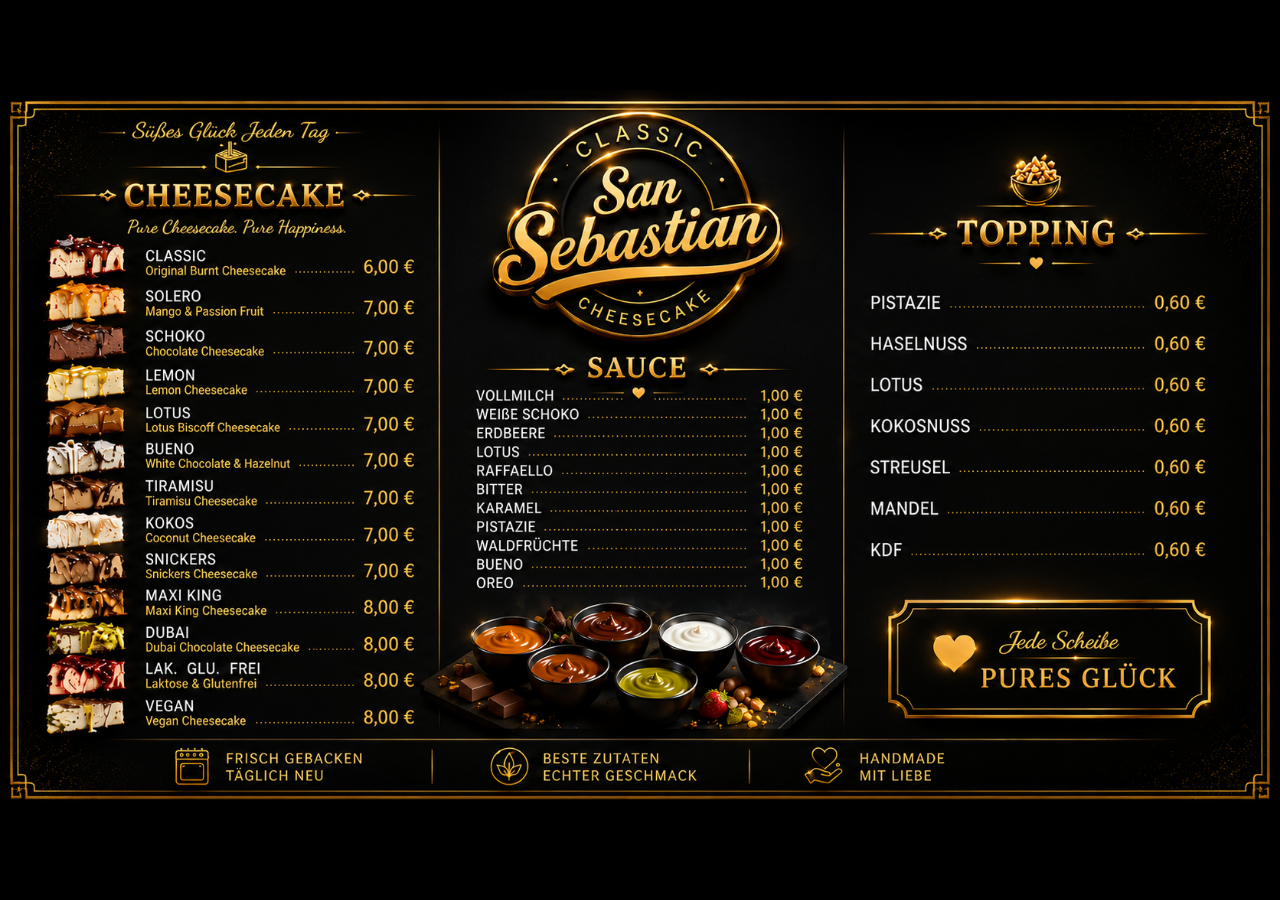
<file: cake/index.html>
<!DOCTYPE html>
<html lang="de">

<head>

<meta charset="UTF-8">

<meta name="viewport"
content="width=device-width, initial-scale=1.0">

<meta name="google"
content="notranslate">

<title>Cakes</title>

<link rel="stylesheet" href="../hot.css">

</head>

<body>

<div class="container">

<img src="../assets/images/cake.png"
class="menu-image">

</div>

<div class="logo-overlay">

<img src="../assets/images/logo.png">

</div>

<script src="../script.js"></script>

</body>
</html>
</file>
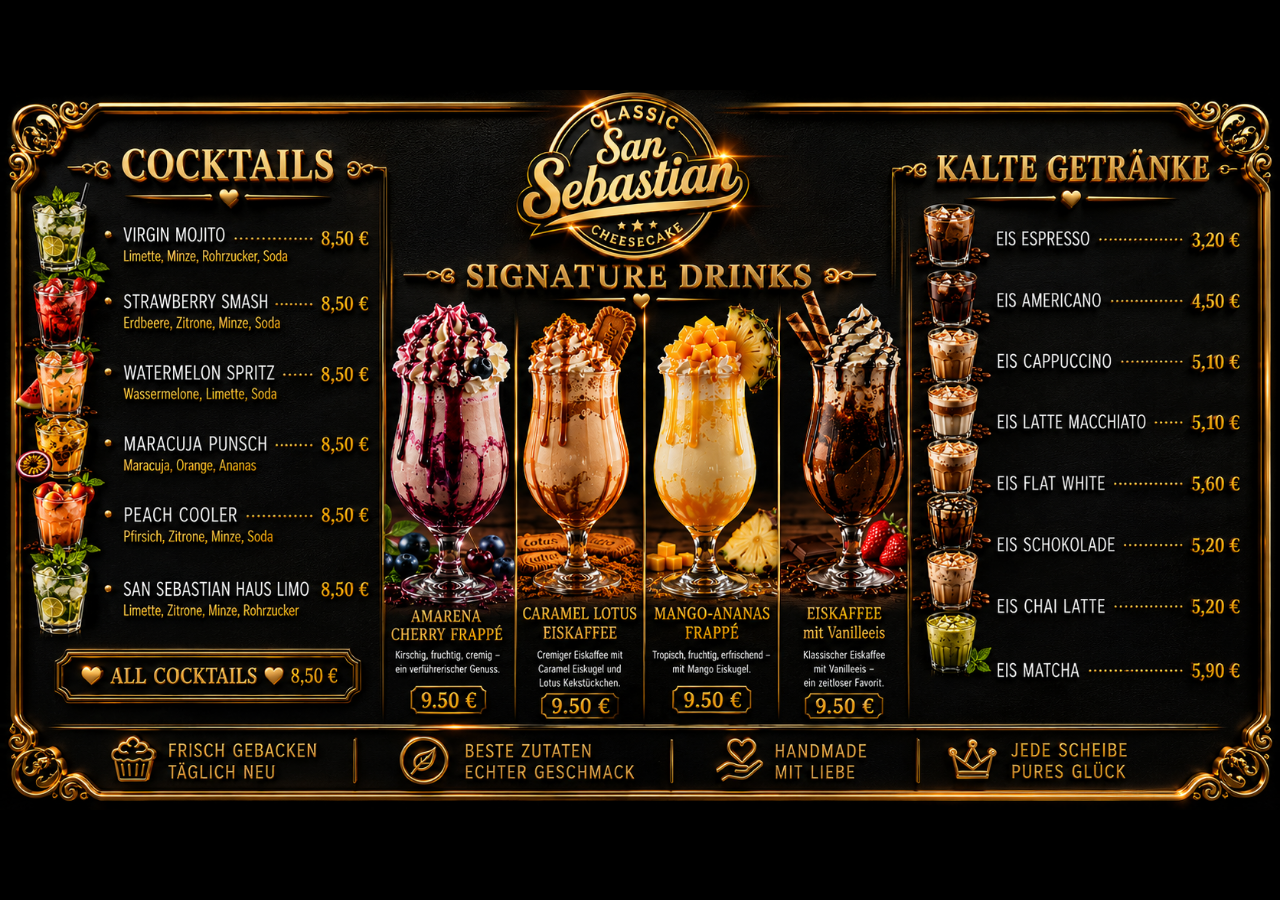
<file: cold/index.html>
<!DOCTYPE html>
<html lang="de">

<head>

<meta charset="UTF-8">

<meta name="viewport"
content="width=device-width, initial-scale=1.0">

<meta name="google"
content="notranslate">

<title>Cold Drinks</title>

<link rel="stylesheet" href="../hot.css">

</head>

<body>

<div class="container">

<img src="../assets/images/cold.png"
class="menu-image">

</div>

<div class="logo-overlay">

<img src="../assets/images/logo.png">

</div>

<script src="../script.js"></script>

</body>
</html>
</file>
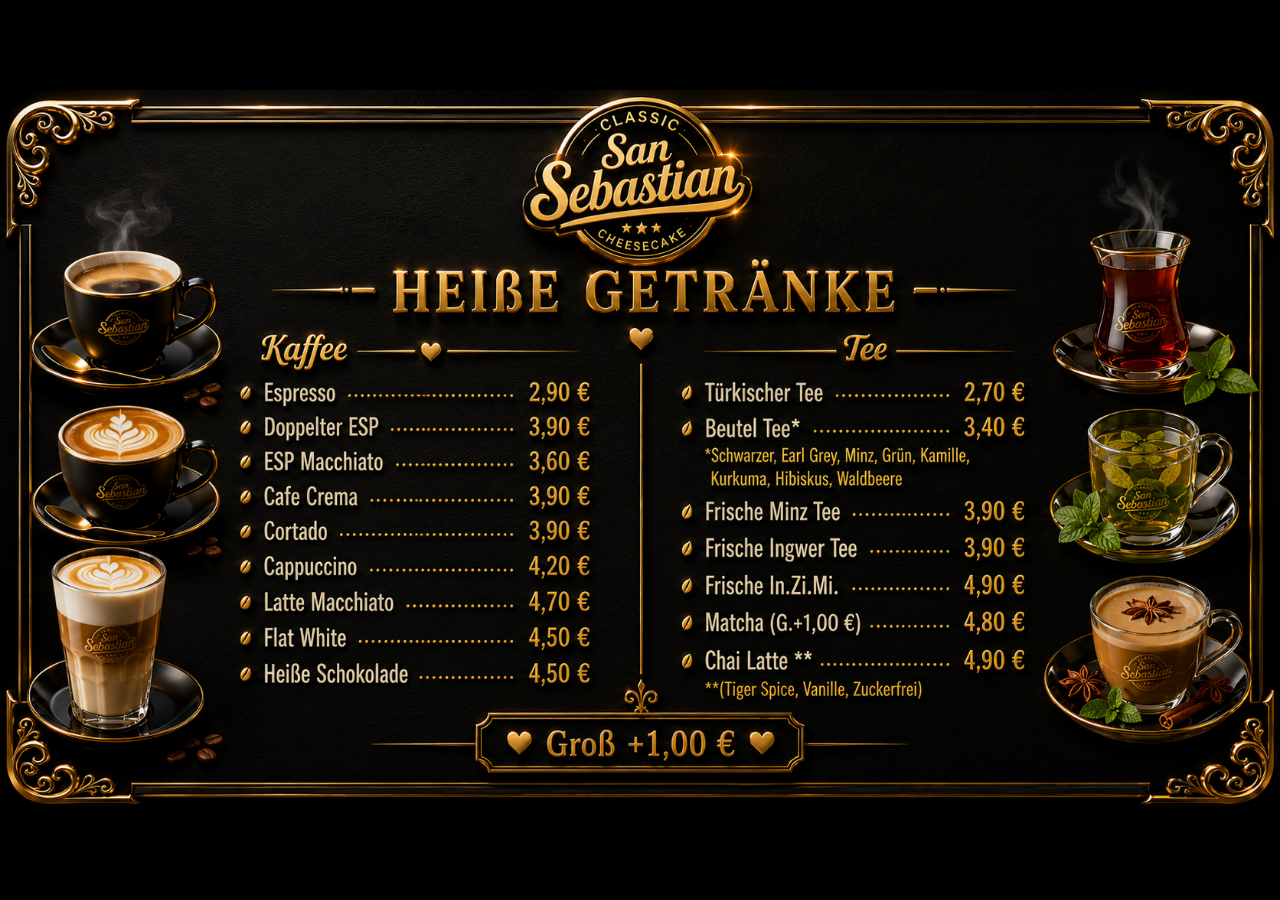
<file: hot/index.html>
<!DOCTYPE html>
<html lang="de">

<head>

<meta charset="UTF-8">

<meta name="viewport"
content="width=device-width, initial-scale=1.0">

<meta name="google"
content="notranslate">

<title>Hot Drinks</title>

<link rel="stylesheet" href="../hot.css">

</head>

<body>

<div class="container">

<img src="../assets/images/hot.png"
class="menu-image">

</div>

<div class="logo-overlay">

<img src="../assets/images/logo.png">

</div>

<script src="../script.js"></script>

</body>
</html>
</file>
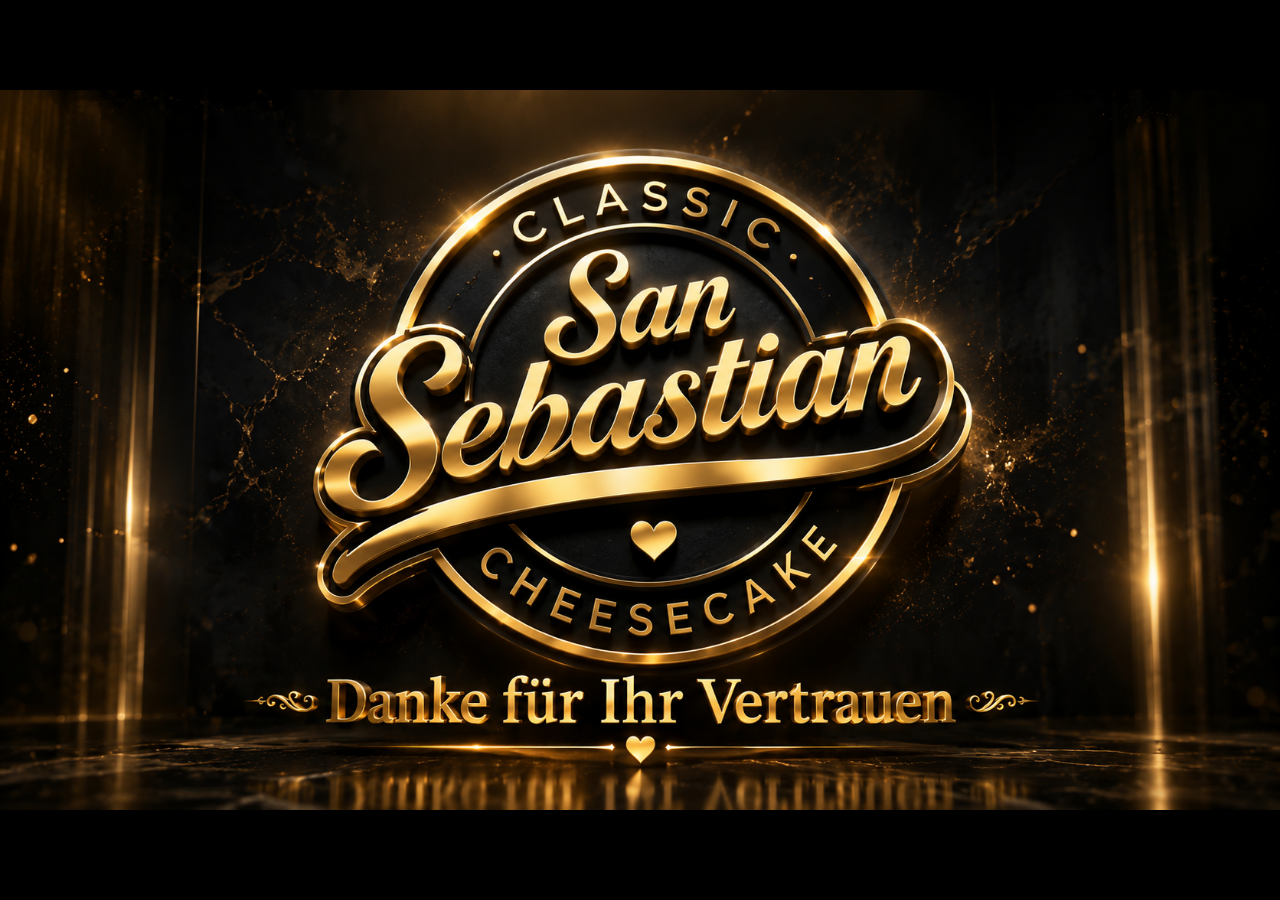
<file: logo/index.html>
<!DOCTYPE html>
<html lang="de">

<head>

<meta charset="UTF-8">

<meta name="viewport"
content="width=device-width, initial-scale=1.0">

<title>San Sebastian</title>

<link rel="stylesheet" href="../hot.css">

<style>

img{

    width:100%;
    height:100%;

    object-fit:contain;

    display:block;

    background:black;

    animation:
    logoIntro 4s ease forwards;
}

@keyframes logoIntro{

    0%{

        opacity:0;

        transform:scale(0.92);
    }

    100%{

        opacity:1;

        transform:scale(1);
    }
}

</style>

</head>

<body class="logo-page">

<div class="container">

<img src="../assets/images/logo.png"
class="menu-image">

</div>

</body>

</html>
</file>
<file: hot.css>
*{
    margin:0;
    padding:0;
    box-sizing:border-box;
}

html,
body{

    width:100%;
    height:100%;

    overflow:hidden;

    background:black;

    font-family:
    Arial,
    Helvetica,
    sans-serif;
}

.container{

    position:relative;

    width:100vw;
    height:100vh;

    overflow:hidden;

    display:flex;
    justify-content:center;
    align-items:center;

    background:black;
}

.menu-image{

    width:100%;
    height:100%;

    object-fit:contain;

    display:block;
}

.logo-overlay{

    position:fixed;

    inset:0;

    background:black;

    display:flex;

    justify-content:center;
    align-items:center;

    opacity:0;

    pointer-events:none;

    transition:
    opacity 1s ease;

    z-index:9999;
}

.logo-overlay img{

    width:100%;
    height:100%;

    object-fit:contain;

    animation:
    logoZoom 5s ease;
}

.logo-overlay.show{

    opacity:1;
}

@keyframes logoZoom{

    0%{

        transform:scale(0.92);
        opacity:0;
    }

    100%{

        transform:scale(1);
        opacity:1;
    }
}
</file>
